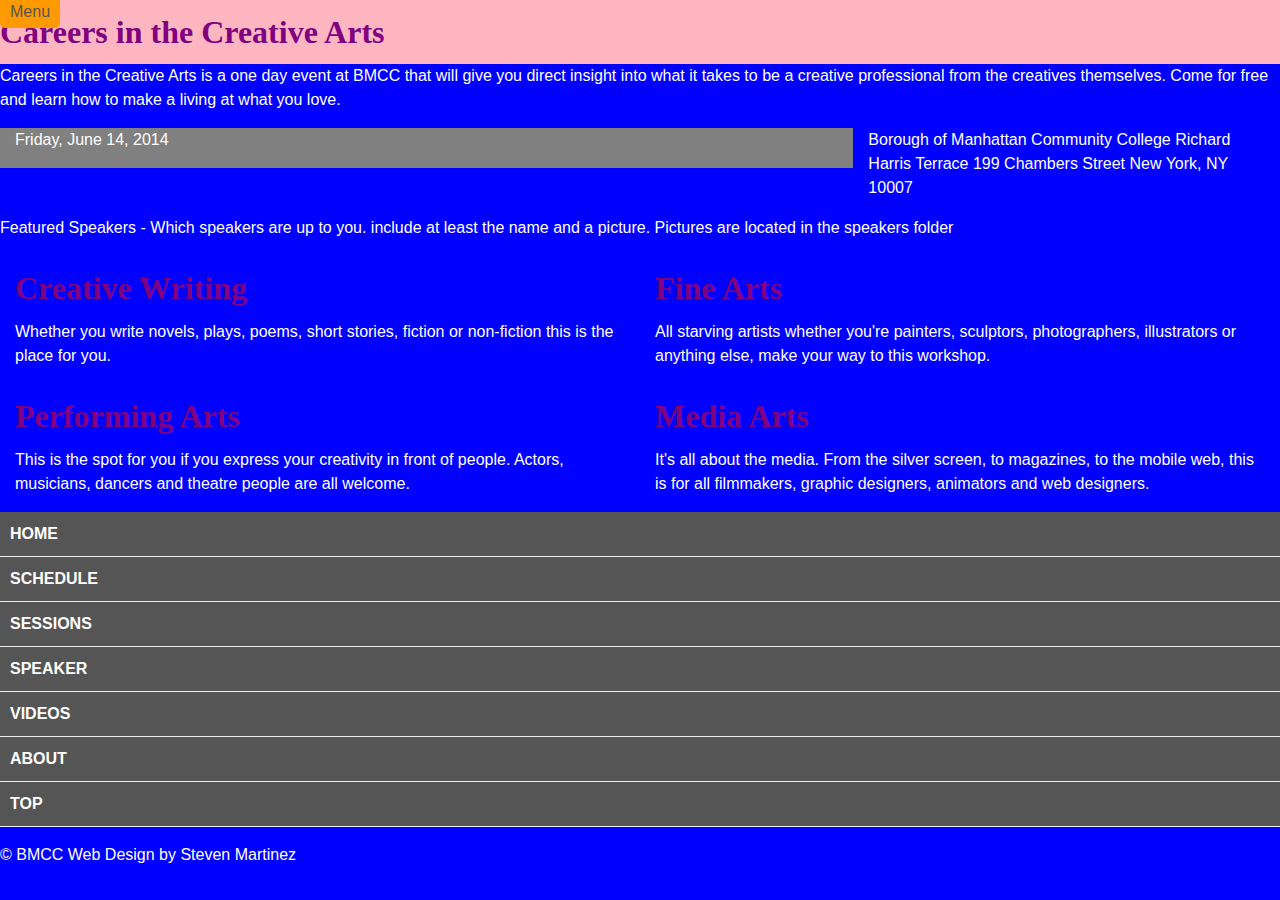
<file: index.html>
<!doctype html>
<html lang="en">
<head>
  <style>
  h1 {color:purple;}
  </style>
<meta charset="utf">
<title>home</title>

<link rel="stylesheet" type="text/css" href="css/style.css">  
</head>
<body id="home">
<a name="top"></a>


<div class="menu">
    <a href="#main_nav">Menu</a>
  </div>
  <div class="banner">
<header>
   <h1>Careers in the Creative Arts</h1> 
</header>
</div

<div class="intro">
<p>Careers in the Creative Arts is a one day event at BMCC that will give you direct insight into what it takes to be a creative professional from the creatives themselves. Come for free and learn how to make a living at what you love.</p>
</div>

<div class="date">
    <p>Friday, June 14, 2014</p>
</div>


<div class="location">
    <p>Borough of Manhattan Community College
Richard Harris Terrace
199 Chambers Street
New York, NY 10007</p>
</div>


<p>Featured Speakers - Which speakers are up to you. include at least the name and a picture. Pictures are located in the speakers folder</p>


<div class="track">
  <h1>Creative Writing </h1>
<p>Whether you write novels, plays, poems, short stories, fiction or non-fiction this is the place for you.</p></div>

<div class="track">
  <h1>Fine Arts</h1>
<p>All starving artists whether you're painters, sculptors, photographers, illustrators or anything else, make your way to this workshop.</p></div>

<div class="track">
  <h1>Performing Arts</h1>
<p>This is the spot for you if you express your creativity in front of people. Actors, musicians, dancers and theatre people are all welcome.</p></div>

<div class="track">
  <h1>Media Arts</h1>
<p>It's all about the media. From the silver screen, to magazines, to the mobile web, this is for all filmmakers, graphic designers, animators and web designers.</p></div>

<a name="main_nav"></a> 
    <nav id="main_nav" >
      <ul>
          <li><a href="index.html">Home</a></li>
          <li><a href="schedule.html">Schedule</a></li>
          <li><a href="sessions.html">sessions</a></li>
          <li><a href="speakers.html">speaker</a></li>
        <li><a href="videos.html">videos</a></li>
          <li><a href="about.html">about</a></li>

          <li><a href="#top" class="top">Top</a></li>
      </ul>
    </nav><!--end main_nav -->    
    
  <p><footer>
      <p>&copy; BMCC Web Design by Steven Martinez</p>
    </footer></p>
</body>
</html>
</file>
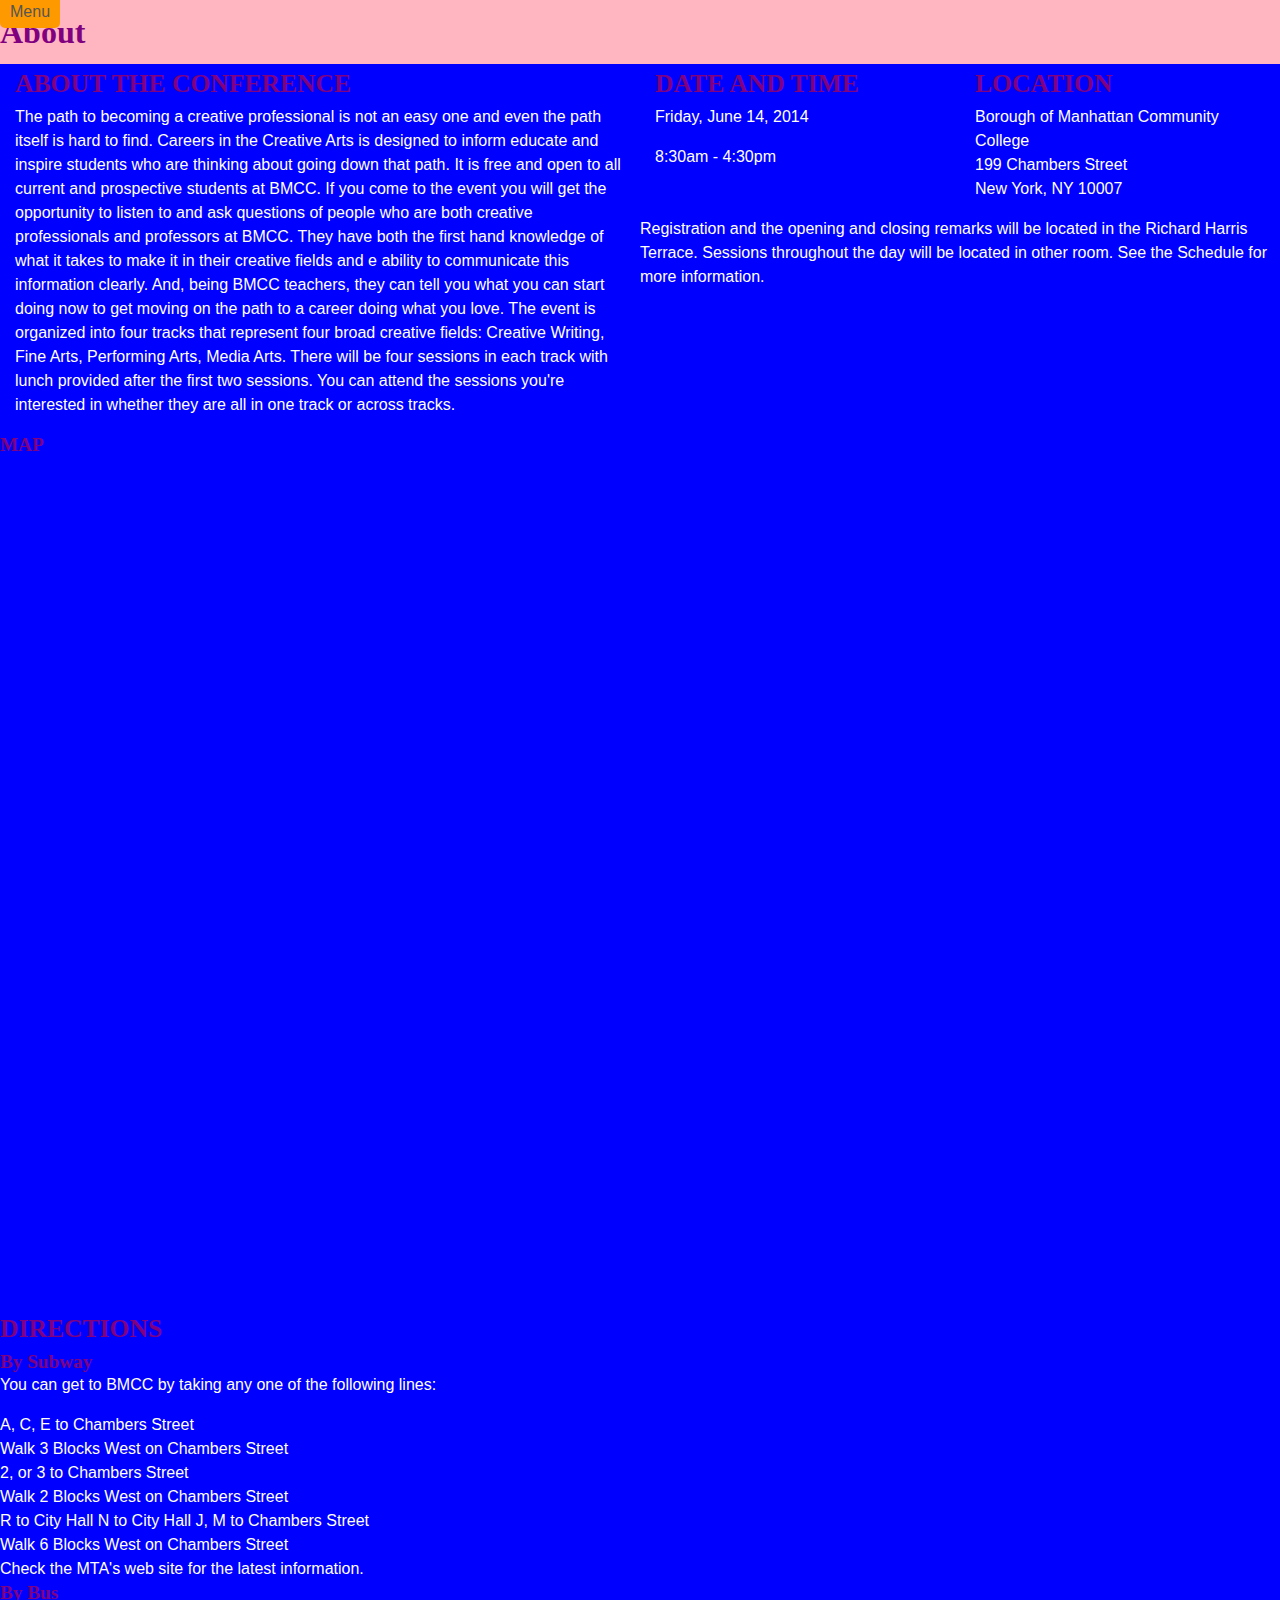
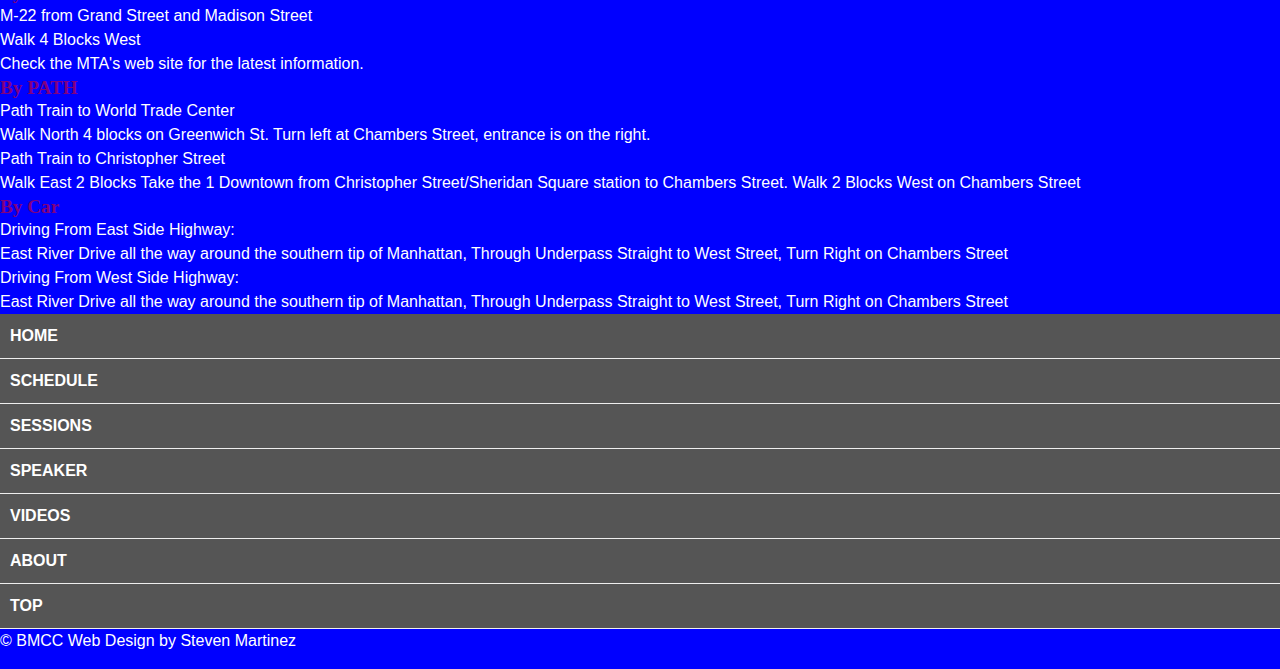
<file: about.html>
<!doctype html>
<html lang="en">
<head>
<style>
  h1,h2,h3,h4 {color:purple;}
  </style>
<title>About page</title>

<link rel="stylesheet" type="text/css" href="css/style.css">                  
</head>

<body id="about">
<div class="menu">
    <a href="#main_nav">Menu</a>
  </div>
 <div class="banner">
<h1>About</h1>
</div>

<section class="about">
<h2>ABOUT THE CONFERENCE</h2>
<p>The path to becoming a creative professional is not an easy one and even the path itself is hard to find. Careers in the Creative Arts is designed to inform educate and inspire students who are thinking about going down that path. It is free and open to all current and prospective students at BMCC.

If you come to the event you will get the opportunity to listen to and ask questions of people who are both creative professionals and professors at BMCC. They have both the first hand knowledge of what it takes to make it in their creative fields and e ability to communicate this information clearly. And, being BMCC teachers, they can tell you what you can start doing now to get moving on the path to a career doing what you love.

The event is organized into four tracks that represent four broad creative fields: Creative Writing, Fine Arts, Performing Arts, Media Arts. There will be four sessions in each track with lunch provided after the first two sessions. You can attend the sessions you're interested in whether they are all in one track or across tracks.</p>

</section>


<!--
.DateAndTime p .date{
}
-->
<section class="DateAndTime">
<h2>DATE AND TIME</h2>
<p class="date">Friday, <span class="month">June 14</span>, 2014</p>
<p class="time">8:30am - 4:30pm</p>

</section>



<section class="location">
  <div class="address">
    <h2>LOCATION </h2>
    <p>
    Borough of Manhattan Community College <br>
    199 Chambers Street <br>
    New York, NY 10007
    </p>
    </div>



  <p>Registration and the opening and closing remarks will be located in the Richard Harris Terrace. Sessions throughout the day will be located in other room. See the Schedule for more information.</p>



<div class="googlemap">

  <h4>MAP</h4>
  
  <div class="mapWrapper">
          <iframe width="600" height="400" frameborder="0" scrolling="no" marginheight="0" marginwidth="0" src="https://maps.google.com/maps?f=q&amp;source=s_q&amp;hl=en&amp;geocode=&amp;q=199+Chambers+Street,+New+York,+NY&amp;aq=0&amp;oq=199+Chambers&amp;sll=40.697488,-73.979681&amp;sspn=0.750684,1.187897&amp;ie=UTF8&amp;hq=&amp;hnear=199+Chambers+St,+New+York,+10007&amp;t=m&amp;z=14&amp;ll=40.717367,-74.012178&amp;output=embed">
          </iframe>
          <br /><small><a href="https://maps.google.com/maps?f=q&amp;source=embed&amp;hl=en&amp;geocode=&amp;q=199+Chambers+Street,+New+York,+NY&amp;aq=0&amp;oq=199+Chambers&amp;sll=40.697488,-73.979681&amp;sspn=0.750684,1.187897&amp;ie=UTF8&amp;hq=&amp;hnear=199+Chambers+St,+New+York,+10007&amp;t=m&amp;z=14&amp;ll=40.717367,-74.012178" style="color:#0000FF;text-align:left">View Larger Map</a></small>
      </div>

</div>

</section>





<section class="directions">
<h2>DIRECTIONS</h2>


<!--
.directions-block{
width:25%;
}

#subway{
background-color:red;
}

.subway{
background-color:blue;
}



-->

<div class="subway directions-block">
<h4>By Subway </h4>
<p>You can get to BMCC by taking any one of the following lines:</p>

<dl>
<dt>A, C, E to Chambers Street
<dd>Walk 3 Blocks West on Chambers Street</dd></dt>

<dt>2, or 3 to Chambers Street
<dd>Walk 2 Blocks West on Chambers Street</dd></dt>

<dt>R to City Hall
N to City Hall
J, M to Chambers Street
<dd>Walk 6 Blocks West on Chambers Street</dd></dt>

<div class="moreInfo">Check the MTA's web site for the latest information.</div>

</dl>
</div>


<div class="bus directions-block">
<h4>By Bus</h4>
<dl><dt>M-22 from Grand Street and Madison Street </dt>
<dd>Walk 4 Blocks West</dd>

<div class="moreInfo">Check the MTA's web site for the latest information.</div>

</dl>
</div>


<div class="path directions-block">
<h4>By PATH</h4>
<dl><dt>Path Train to World Trade Center</dt>
<dd>Walk North 4 blocks on Greenwich St.
Turn left at Chambers Street, entrance is on the right.</dd>

<dt>Path Train to Christopher Street</dt>
<dd>Walk East 2 Blocks
Take the 1 Downtown from Christopher Street/Sheridan Square station to Chambers Street.
Walk 2 Blocks West on Chambers Street</dd>
</dl>

</div>


<div class="car directions-block">
<h4>By Car</h4>


<dl><dt>Driving From East Side Highway:</dt>
<dd>East River Drive all the way around the southern tip of Manhattan,
Through Underpass Straight to West Street,
Turn Right on Chambers Street</dd>

<dt>Driving From West Side Highway:</dt>
<dd>East River Drive all the way around the southern tip of Manhattan,
Through Underpass Straight to West Street,
Turn Right on Chambers Street</dd>
</dl>
</div>

</section>
<a name="main_nav"></a> 
    <nav id="main_nav" >
      <ul>
          <li><a href="index.html">Home</a></li>
          <li><a href="schedule.html">Schedule</a></li>
          <li><a href="sessions.html">sessions</a></li>
          <li><a href="speakers.html">speaker</a></li>
        <li><a href="videos.html">videos</a></li>
          <li><a href="about.html">about</a></li>

          <li><a href="#top" class="top">Top</a></li>
      </ul>
    </nav><!--end main_nav -->    
    
  <footer>
    <p>&copy; BMCC Web Design by Steven Martinez</p>
  </footer>


</body>
</html>
</file>
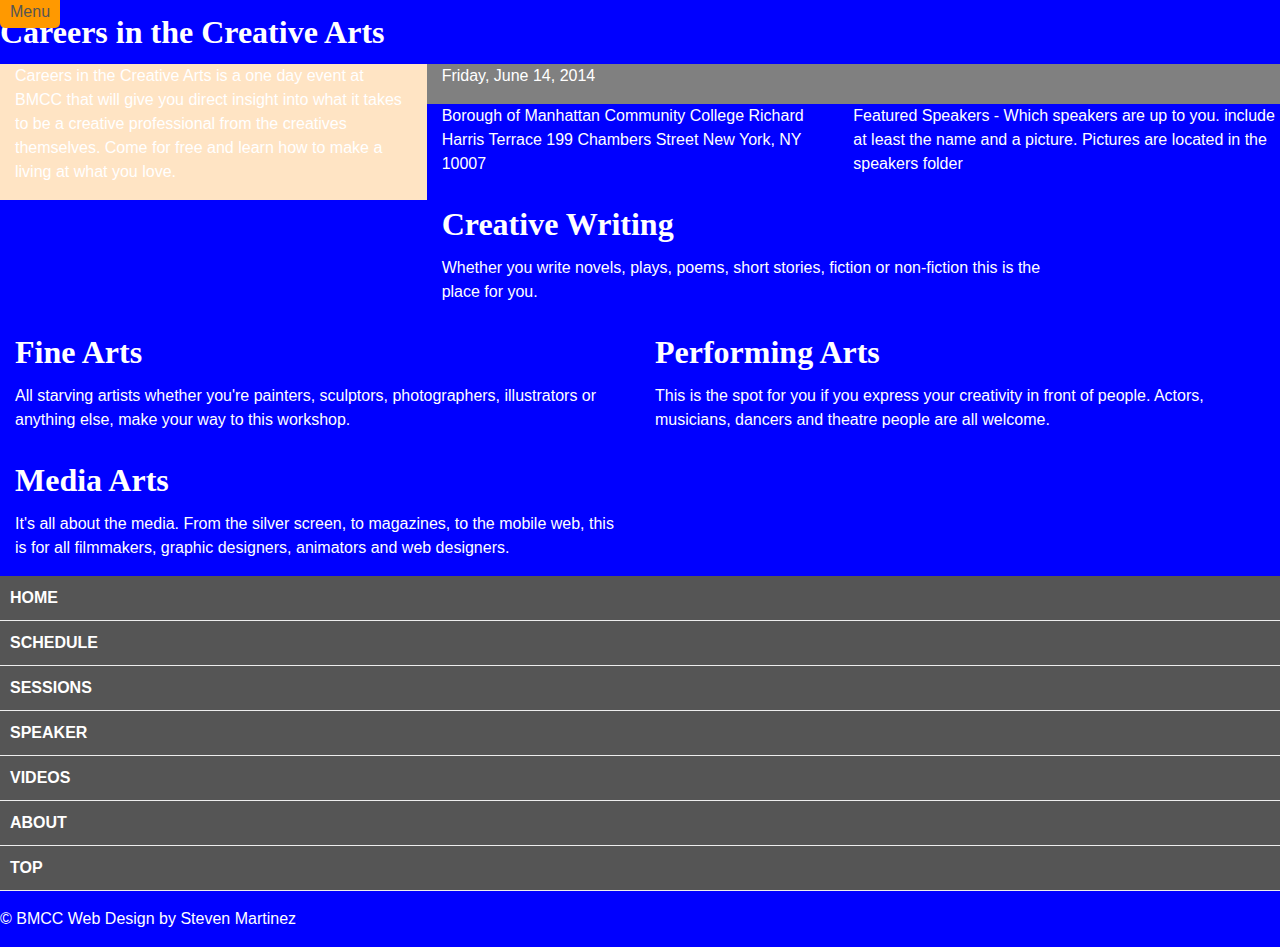
<file: home.html>
<Doctype! html>
<html lang="en">
<head>
<meta charset="utf">
<title>home</title>

<link rel="stylesheet" type="text/css" href="css/style.css">  
</head>
<body id="home">
<a name="top"></a>


<div class="menu">
    <a href="#main_nav">Menu</a>
  </div>
<header>
   <h1>Careers in the Creative Arts</h1> 
</header>

<div class="intro">
<p>Careers in the Creative Arts is a one day event at BMCC that will give you direct insight into what it takes to be a creative professional from the creatives themselves. Come for free and learn how to make a living at what you love.</p>
</div>

<div class="date">
    <p>Friday, June 14, 2014</p>
</div>


<div class="location">
    <p>Borough of Manhattan Community College
Richard Harris Terrace
199 Chambers Street
New York, NY 10007</p>
</div>


<p>Featured Speakers - Which speakers are up to you. include at least the name and a picture. Pictures are located in the speakers folder</p>


<div class="track">
  <h1>Creative Writing </h1>
<p>Whether you write novels, plays, poems, short stories, fiction or non-fiction this is the place for you.</p></div>

<div class="track">
  <h1>Fine Arts</h1>
<p>All starving artists whether you're painters, sculptors, photographers, illustrators or anything else, make your way to this workshop.</p></div>

<div class="track">
  <h1>Performing Arts</h1>
<p>This is the spot for you if you express your creativity in front of people. Actors, musicians, dancers and theatre people are all welcome.</p></div>

<div class="track">
  <h1>Media Arts</h1>
<p>It's all about the media. From the silver screen, to magazines, to the mobile web, this is for all filmmakers, graphic designers, animators and web designers.</p></div>

<a name="main_nav"></a> 
    <nav id="main_nav" >
      <ul>
          <li><a href="home.html">Home</a></li>
          <li><a href="schedule.html">Schedule</a></li>
          <li><a href="sessions.html">sessions</a></li>
          <li><a href="speakers.html">speaker</a></li>
        <li><a href="videos.html">videos</a></li>
          <li><a href="about.html">about</a></li>

          <li><a href="#top" class="top">Top</a></li>
      </ul>
    </nav><!--end main_nav -->    
    
  <p><footer>
      <p>&copy; BMCC Web Design by Steven Martinez</p>
    </footer></p>
</body>
</html>
</file>
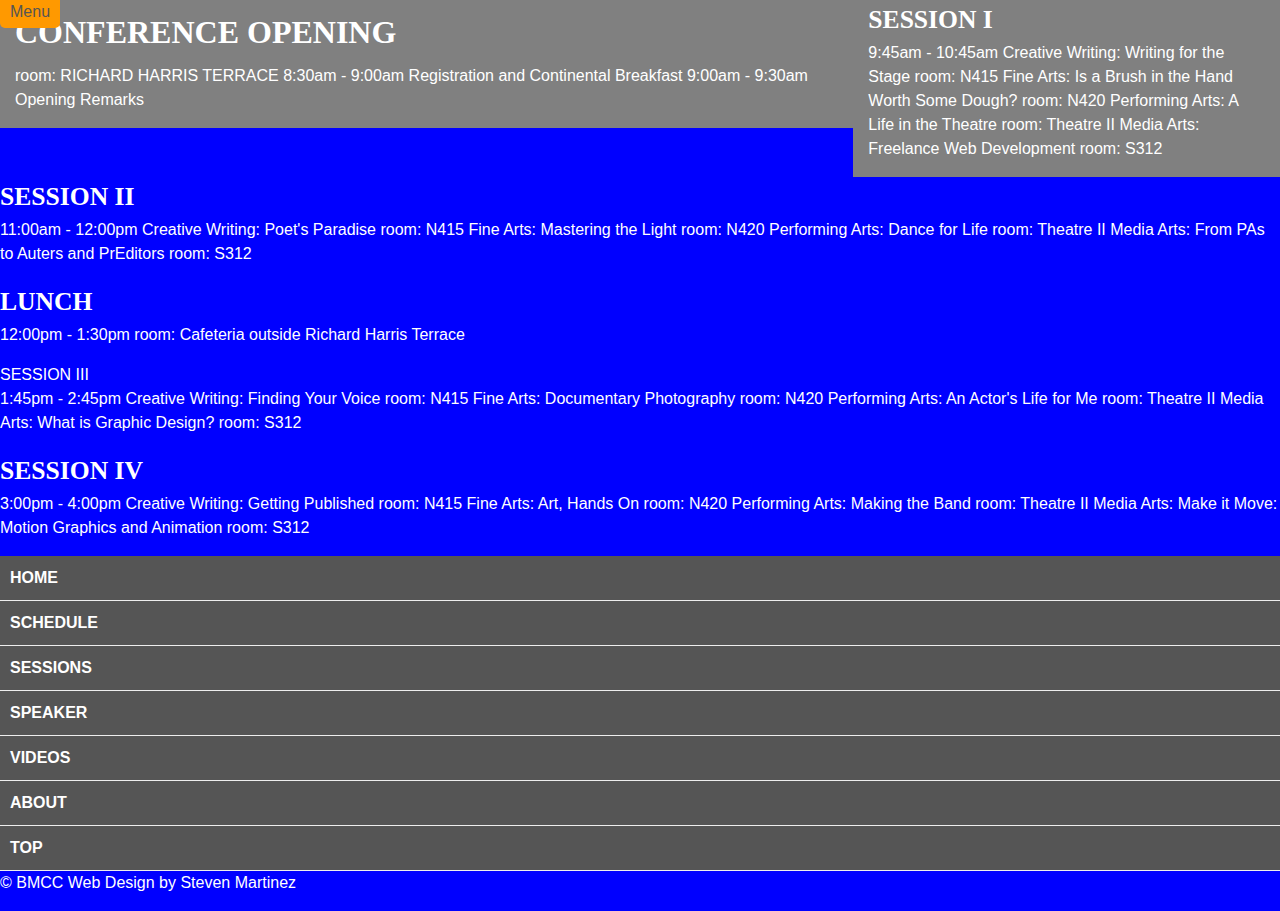
<file: schedule.html>
<!doctype html>
<html lang="en">
<head>
<meta charset="utf">
<title>home</title>

<link rel="stylesheet" type="text/css" href="css/style.css">  
</head>
<body  id="schedule">
<div class="menu">
    <a href="#main_nav">Menu</a>
  </div>
  <div class="CF">
<h1>CONFERENCE OPENING</h1>
    <p> room: RICHARD HARRIS TERRACE
     8:30am - 9:00am Registration and Continental Breakfast
     9:00am - 9:30am Opening Remarks</p></div>
<div class="sessionsI">
<section class="session I">
<h2>SESSION I</h2>
<p>9:45am - 10:45am
          Creative Writing: Writing for the Stage
          room: N415

          Fine Arts: Is a Brush in the Hand Worth Some Dough?
          room: N420

          Performing Arts: A Life in the Theatre
          room: Theatre II

          Media Arts: Freelance Web Development
          room: S312</p></section>
          </div>
<div class="sessionsII">
<section class="session II">
<h2>SESSION II</h2>
<p>11:00am - 12:00pm
                    
          Creative Writing: Poet's Paradise
          room: N415

          Fine Arts: Mastering the Light
          room: N420

          Performing Arts: Dance for Life
          room: Theatre II

          Media Arts: From PAs to Auters and PrEditors
          room: S312</p></section>
          </div>
<div class="lunch">
<section class="lunch">
<h2>LUNCH</h2>
<p>12:00pm - 1:30pm
     room: Cafeteria outside Richard Harris Terrace</section></p></div>
<section class="session III"
<h2>SESSION III</h2>
<p>1:45pm - 2:45pm
                    
          Creative Writing: Finding Your Voice
          room: N415

          Fine Arts: Documentary Photography
          room: N420

          Performing Arts: An Actor's Life for Me
          room: Theatre II

          Media Arts: What is Graphic Design?
          room: S312</p></section>

<section class="session IV">
<h2>SESSION IV</h2>
<p>3:00pm - 4:00pm
                    
          Creative Writing: Getting Published
          room: N415

          Fine Arts: Art, Hands On
          room: N420

          Performing Arts: Making the Band
          room: Theatre II

          Media Arts: Make it Move: Motion Graphics and Animation
          room: S312</p></section>
          <a name="main_nav"></a> 
    <nav id="main_nav" >
      <ul>
          <li><a href="home.html">Home</a></li>
          <li><a href="schedule.html">Schedule</a></li>
          <li><a href="sessions.html">sessions</a></li>
          <li><a href="speakers.html">speaker</a></li>
        <li><a href="videos.html">videos</a></li>
          <li><a href="about.html">about</a></li>

          <li><a href="#top" class="top">Top</a></li>
      </ul>
    </nav><!--end main_nav -->    
    
  <footer>
    <p>&copy; BMCC Web Design by Steven Martinez</p>
  </footer>
          </body>
          </html>
</file>
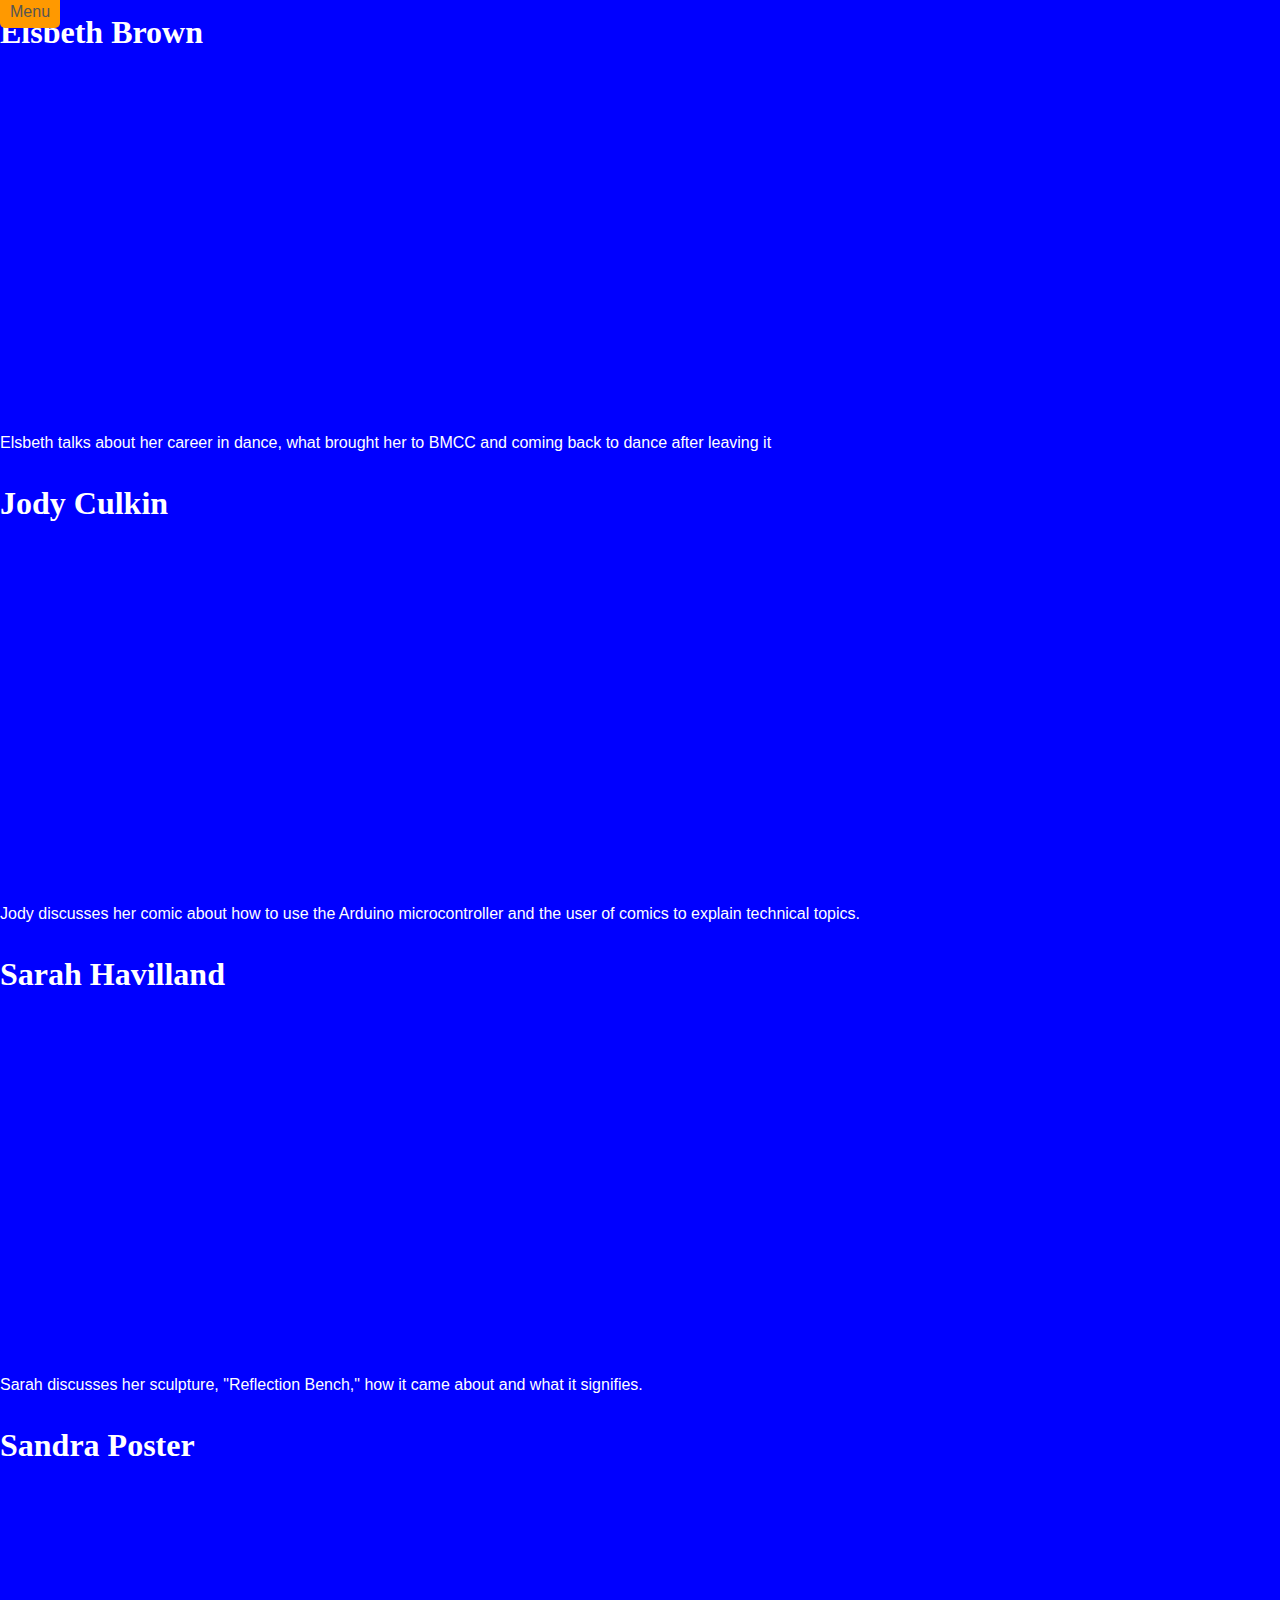
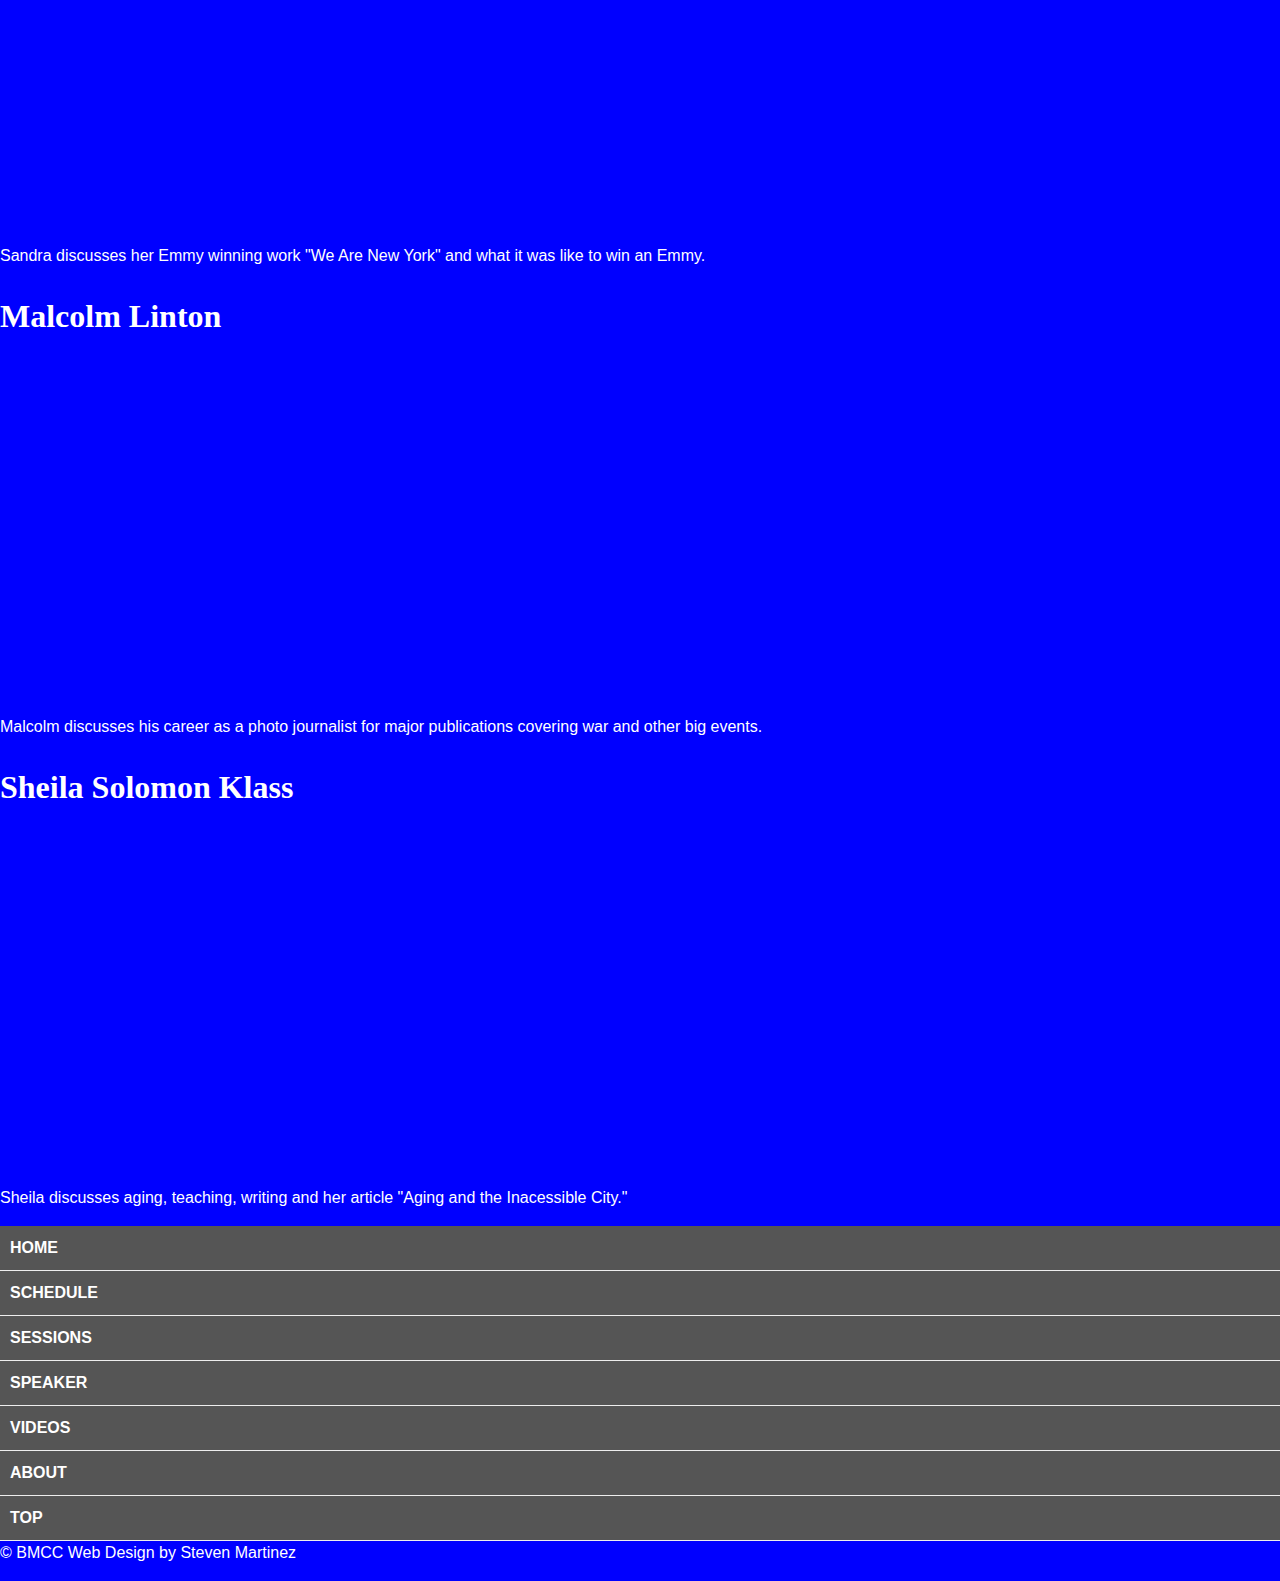
<file: videos.html>
<!doctype html>
<html lang="en">
<head>
<meta charset="utf">
<title>Videos</title>

<link rel="stylesheet" type="text/css" href="css/style.css">  
</head>
<body id="videos">
<div class="menu">
    <a href="#main_nav">Menu</a>
  </div>
<h1>Elsbeth Brown</h1>
<iframe width="640" height="360" src="http://www.youtube.com/embed/0yZJwjibLk4" frameborder="0" allowfullscreen></iframe>
<p>Elsbeth talks about her career in dance, what brought her to BMCC and coming back to dance after leaving it</p>

<h1>Jody Culkin</h1>
<iframe width="640" height="360" src="http://www.youtube.com/embed/KqzO_1k44DU" frameborder="0" allowfullscreen></iframe>
<p>Jody discusses her comic about how to use the Arduino microcontroller and the user of comics to explain technical topics.</p>


<h1>Sarah Havilland</h1>
<iframe width="640" height="360" src="http://www.youtube.com/embed/vWdO7uUXvTI" frameborder="0" allowfullscreen></iframe>
<p>Sarah discusses her sculpture, "Reflection Bench," how it came about and what it signifies.</p>

<h1>Sandra Poster</h1>
<iframe width="640" height="360" src="http://www.youtube.com/embed/XCHQZXKLASA" frameborder="0" allowfullscreen></iframe>
<p>Sandra discusses her Emmy winning work "We Are New York" and what it was like to win an Emmy.</p>

<h1>Malcolm Linton</h1>
<iframe width="640" height="360" src="http://www.youtube.com/embed/mEH70FEfisA" frameborder="0" allowfullscreen></iframe>
<p>Malcolm discusses his career as a photo journalist for major publications covering war and other big events.</p>

<h1>Sheila Solomon Klass</h1>
<iframe width="640" height="360" src="http://www.youtube.com/embed/qBVQkzXpLvc" frameborder="0" allowfullscreen></iframe>
<p>Sheila discusses aging, teaching, writing and her article "Aging and the Inacessible City."</p>
<a name="main_nav"></a> 
    <nav id="main_nav" >
      <ul>
          <li><a href="home.html">Home</a></li>
          <li><a href="schedule.html">Schedule</a></li>
          <li><a href="sessions.html">sessions</a></li>
          <li><a href="speakers.html">speaker</a></li>
        <li><a href="videos.html">videos</a></li>
          <li><a href="about.html">about</a></li>

          <li><a href="#top" class="top">Top</a></li>
      </ul>
    </nav><!--end main_nav -->    
    
  <footer>
    <p>&copy; BMCC Web Design by Steven Martinez</p>
  </footer>
</body>
</html>
</file>
<file: css/style.css>
/* 
This is the main stylesheet file. To keep things easier to read we don't actually write any css here. Instead we import a bunch of other partial files.
In Sass a partial has the following properties:

- it starts with an underscore _
- it is not automatically processed, you have to @import it
- if it ends with .scss then you can write normal css or write sass or a combination

Also, FYI, this is an example of a comment that won't get erased or compressed when Sass creates the CSS file. Putting the ! after the opening /* tells Sass not to touch it.
*/
/* http://meyerweb.com/eric/tools/css/reset/ 
   v2.0 | 20110126
   License: none (public domain)
*/
/* line 18, ../scss/_reset.scss */
html, body, div, span, applet, object, iframe,
h1, h2, h3, h4, h5, h6, p, blockquote, pre,
a, abbr, acronym, address, big, cite, code,
del, dfn, em, img, ins, kbd, q, s, samp,
small, strike, strong, sub, sup, tt, var,
b, u, i, center,
dl, dt, dd, ol, ul, li,
fieldset, form, label, legend,
table, caption, tbody, tfoot, thead, tr, th, td,
article, aside, canvas, details, embed,
figure, figcaption, footer, header, hgroup,
menu, nav, output, ruby, section, summary,
time, mark, audio, video {
  margin: 0;
  padding: 0;
  border: 0;
  font-size: 100%;
  font: inherit;
  vertical-align: baseline;
}

/* HTML5 display-role reset for older browsers */
/* line 28, ../scss/_reset.scss */
article, aside, details, figcaption, figure,
footer, header, hgroup, menu, nav, section {
  display: block;
}

/* line 31, ../scss/_reset.scss */
body {
  line-height: 1;
}

/* line 34, ../scss/_reset.scss */
ol, ul {
  list-style: none;
}

/* line 37, ../scss/_reset.scss */
blockquote, q {
  quotes: none;
}

/* line 41, ../scss/_reset.scss */
blockquote:before, blockquote:after,
q:before, q:after {
  content: '';
  content: none;
}

/* line 45, ../scss/_reset.scss */
table {
  border-collapse: collapse;
  border-spacing: 0;
}

/* 
==========================
Mixins
This is not CSS. Mixins work more like functions and help you to write CSS faster. 
========================== 
*/
/* 
==========================
Global Styles
These are styles that apply to every page on the site. For example:
---------------
Basic Element styling: body,h1,h2,h3,h4,h5,h6,p, a, a:link, a:hover, a:visited, ul, ul
Repeated sections: header, footer

I separated Navigation because it is complex and It's more likely that you will reuse it or modify code from someone else. 
Separating it allows you to more easily change and reuse navigation code.
========================== 
*/
/* apply a natural box layout model to all elements */
/* line 18, ../scss/_global.scss */
*, *:before, *:after {
  -webkit-box-sizing: border-box;
  -moz-box-sizing: border-box;
  box-sizing: border-box;
}

/* 
This is not the only thing you should do for responsive images, but it is a start. Remember that this style will not make your image or video grow any bigger than the original so you have to put in the largest version you will need.
That can be a performance issue since small screens will download the same image as large ones.
This article by Luke Wroblewski goes into more detail about that: http://www.lukew.com/ff/entry.asp?1851
*/
/* line 27, ../scss/_global.scss */
img, video {
  width: auto;
  max-width: 100%;
  height: auto;
}

/* line 40, ../scss/_global.scss */
body {
  font-family: sans-serif;
  font-size: 100%;
  line-height: 1.5;
  color: #333;
  background-color: #fff;
}

/* line 49, ../scss/_global.scss */
p {
  margin-bottom: 1em;
}

/* line 53, ../scss/_global.scss */
h1, h2, h3, h4, h5, h6 {
  font-family: Georgia,'Times New Roman', Times ,serif;
  font-weight: 900;
}

/* line 58, ../scss/_global.scss */
h1 {
  font-size: 2em;
  line-height: 1.1;
}

/* line 59, ../scss/_global.scss */
h2 {
  font-size: 1.6em;
  line-height: 1.1;
}

/* line 60, ../scss/_global.scss */
h3 {
  font-size: 1.4em;
  line-height: 1.1;
}

/* line 61, ../scss/_global.scss */
h4 {
  font-size: 1.2em;
  line-height: 1.1;
}

/* line 62, ../scss/_global.scss */
h5 {
  font-size: 1.1em;
  line-height: 1.1;
}

/* line 63, ../scss/_global.scss */
h6 {
  font-size: 1em;
  line-height: 1.1;
}

@media only screen and (min-width: 40em) {
  /* line 67, ../scss/_global.scss */
  body {
    font-size: 100%;
    line-height: 1.5;
  }

  /* line 68, ../scss/_global.scss */
  h1 {
    font-size: 2em;
    line-height: 1.1;
  }

  /* line 69, ../scss/_global.scss */
  h2 {
    font-size: 1.8em;
    line-height: 1.1;
  }

  /* line 70, ../scss/_global.scss */
  h3 {
    font-size: 1.6em;
    line-height: 1.1;
  }

  /* line 71, ../scss/_global.scss */
  h4 {
    font-size: 1.4em;
    line-height: 1.1;
  }

  /* line 72, ../scss/_global.scss */
  h5 {
    font-size: 1.2em;
    line-height: 1.1;
  }

  /* line 73, ../scss/_global.scss */
  h6 {
    font-size: 1.1em;
    line-height: 1.1;
  }
}
@media only screen and (min-width: 50em) {
  /* line 77, ../scss/_global.scss */
  body {
    font-size: 100%;
    line-height: 1.5;
  }

  /* line 78, ../scss/_global.scss */
  h1 {
    font-size: 3em;
    line-height: 1.1;
  }

  /* line 79, ../scss/_global.scss */
  h2 {
    font-size: 2.5em;
    line-height: 1.1;
  }

  /* line 80, ../scss/_global.scss */
  h3 {
    font-size: 2em;
    line-height: 1.1;
  }

  /* line 81, ../scss/_global.scss */
  h4 {
    font-size: 1.8em;
    line-height: 1.1;
  }

  /* line 82, ../scss/_global.scss */
  h5 {
    font-size: 1.4em;
    line-height: 1.1;
  }

  /* line 83, ../scss/_global.scss */
  h6 {
    font-size: 1.1em;
    line-height: 1.1;
  }
}
@media only screen and (min-width: 67.5em) {
  /* line 88, ../scss/_global.scss */
  h1 {
    font-size: 4.5em;
    line-height: 1.1;
  }
}
@media only screen and (min-width: 80em) {
  /* line 97, ../scss/_global.scss */
  h1 {
    font-size: 5em;
    line-height: 1.1;
  }

  /* line 98, ../scss/_global.scss */
  h2 {
    font-size: 3em;
    line-height: 1.1;
  }
}
@media only screen and (min-width: 90em) {
  /* line 102, ../scss/_global.scss */
  h1 {
    font-size: 6em;
    line-height: 1;
  }
}
/* line 109, ../scss/_global.scss */
.header {
  clear: both;
  margin: 0 0;
  overflow: hidden;
  margin-bottom: 30px;
}
/* line 114, ../scss/_global.scss */
.header .navigation nav {
  width: 100%;
}
/* line 119, ../scss/_global.scss */
.header header {
  width: 75%;
  padding: 0 15px;
  float: left;
}
@media only screen and (min-width: 67.5em) {
  /* line 125, ../scss/_global.scss */
  .header header {
    width: 100%;
    padding: 0 15px;
    float: left;
  }
}

/* line 137, ../scss/_global.scss */
.footer {
  clear: both;
}
/* line 140, ../scss/_global.scss */
.footer .copyright {
  width: 50%;
  padding: 0 15px;
  float: left;
}
/* line 144, ../scss/_global.scss */
.footer .designedBy {
  width: 50%;
  padding: 0 15px;
  float: left;
  text-align: right;
}

/* copied without chaning CSS to be Sassified */
/* responsive-nav.js 1.0.32 by @viljamis */
/* line 5, ../scss/_responsive-nav.scss */
.nav-collapse ul {
  margin: 0;
  padding: 0;
  width: 100%;
  display: block;
  list-style: none;
}

/* line 13, ../scss/_responsive-nav.scss */
.nav-collapse li {
  width: 100%;
  display: block;
}

/* line 18, ../scss/_responsive-nav.scss */
.js .nav-collapse {
  clip: rect(0 0 0 0);
  max-height: 0;
  position: absolute;
  display: block;
  overflow: hidden;
  zoom: 1;
}

/* line 27, ../scss/_responsive-nav.scss */
.nav-collapse.opened {
  max-height: 9999px;
}

/* line 31, ../scss/_responsive-nav.scss */
.disable-pointer-events {
  pointer-events: none !important;
}

/* line 35, ../scss/_responsive-nav.scss */
.nav-toggle {
  -webkit-tap-highlight-color: rgba(0, 0, 0, 0);
  -webkit-touch-callout: none;
  -webkit-user-select: none;
  -moz-user-select: none;
  -ms-user-select: none;
  -o-user-select: none;
  user-select: none;
}

@media screen and (min-width: 40em) {
  /* line 46, ../scss/_responsive-nav.scss */
  .js .nav-collapse {
    position: relative;
  }

  /* line 49, ../scss/_responsive-nav.scss */
  .js .nav-collapse.closed {
    max-height: none;
  }

  /* line 52, ../scss/_responsive-nav.scss */
  .nav-toggle {
    display: none;
  }
}
/* =======================================
    Custom Styling for Nav. You can use this, modify it or delete it.
    This is just styling and not required for the nav to work.

    The CSS above IS required and you should not delete that

*/
/*Here is default*/
/* ------------------------------------------
  NAVIGATION STYLES
  (+ responsive-nav.css file is loaded in the <head>)
--------------------------------------------- */
/* line 75, ../scss/_responsive-nav.scss */
.fixed {
  position: fixed;
  width: 100%;
  top: 0;
  left: 0;
}

/* line 83, ../scss/_responsive-nav.scss */
.nav-collapse,
.nav-collapse * {
  -moz-box-sizing: border-box;
  -webkit-box-sizing: border-box;
  box-sizing: border-box;
}

/* line 90, ../scss/_responsive-nav.scss */
.nav-collapse,
.nav-collapse ul {
  list-style: none;
  width: 100%;
  float: left;
}

/* line 96, ../scss/_responsive-nav.scss */
.nav-collapse li {
  float: left;
  width: 100%;
}

@media screen and (min-width: 40em) {
  /* line 102, ../scss/_responsive-nav.scss */
  .nav-collapse li {
    width: 25%;
    *width: 24.9%;
    /* IE7 Hack */
    _width: 19%;
    /* IE6 Hack */
    width: 15%;
  }
}
/* line 112, ../scss/_responsive-nav.scss */
.nav-collapse a {
  color: #fff;
  text-decoration: none;
  width: 100%;
  background: #f4421a;
  border-bottom: 1px solid white;
  padding: 0.7em 1em;
  float: left;
}

@media screen and (min-width: 40em) {
  /* line 123, ../scss/_responsive-nav.scss */
  .nav-collapse a {
    margin: 0;
    padding: 1em;
    float: left;
    text-align: center;
    border-bottom: 0;
    border-right: 1px solid white;
  }
}
/* line 133, ../scss/_responsive-nav.scss */
.nav-collapse ul ul a {
  background: #ca3716;
  padding-left: 2em;
}

@media screen and (min-width: 40em) {
  /* line 139, ../scss/_responsive-nav.scss */
  .nav-collapse ul ul a {
    display: none;
  }
}
/* ------------------------------------------
  NAV TOGGLE STYLES
--------------------------------------------- */
@font-face {
  font-family: "responsivenav";
  src: url("../icons/responsivenav.eot");
  src: url("../icons/responsivenav.eot?#iefix") format("embedded-opentype"), url("../icons/responsivenav.ttf") format("truetype"), url("../icons/responsivenav.woff") format("woff"), url("../icons/responsivenav.svg#responsivenav") format("svg");
  font-weight: normal;
  font-style: normal;
}

/* line 160, ../scss/_responsive-nav.scss */
.nav-toggle {
  position: fixed;
  -webkit-font-smoothing: antialiased;
  -moz-osx-font-smoothing: grayscale;
  -webkit-touch-callout: none;
  -webkit-user-select: none;
  -moz-user-select: none;
  -ms-user-select: none;
  user-select: none;
  text-decoration: none;
  text-indent: -999px;
  position: relative;
  overflow: hidden;
  width: 70px;
  height: 55px;
  float: right;
}

/* line 178, ../scss/_responsive-nav.scss */
.nav-toggle:before {
  color: #f4421a;
  /* Edit this to change the icon color */
  font-family: "responsivenav", sans-serif;
  font-style: normal;
  font-weight: normal;
  font-variant: normal;
  font-size: 28px;
  text-transform: none;
  position: absolute;
  content: "≡";
  text-indent: 0;
  text-align: center;
  line-height: 55px;
  speak: none;
  width: 100%;
  top: 0;
  left: 0;
}

/* line 197, ../scss/_responsive-nav.scss */
.nav-toggle.active::before {
  font-size: 24px;
  content: "x";
}

/*
  =============================================


And here are some customizations I made

This stuff needs to be cleaned up and commented to explain

*/
/* line 223, ../scss/_responsive-nav.scss */
.nav-toggle.active:before {
  font-size: 24px;
  content: "x";
}

/* line 228, ../scss/_responsive-nav.scss */
.nav-toggle:before {
  color: #F4421A;
  font-family: "responsivenav",sans-serif;
  font-style: normal;
  font-weight: normal;
  font-variant: normal;
  font-size: 28px;
  text-transform: none;
  position: absolute;
  content: "≡";
  text-indent: 0px;
  line-height: 55px;
  width: 100%;
  top: 0px;
  left: 0px;
  text-align: left;
}

/* line 246, ../scss/_responsive-nav.scss */
a:active, a:hover {
  outline: 0px none;
}

/* line 250, ../scss/_responsive-nav.scss */
.nav-toggle {
  -moz-osx-font-smoothing: grayscale;
  -moz-user-select: none;
  text-decoration: none;
  position: relative;
  overflow: hidden;
  height: 55px;
  line-height: 55px;
  float: right;
  text-indent: 25px;
  width: 75px;
  color: #f4421A;
}

/* 
==========================
Index Page (homepage)
========================== 
*/
@media only screen and (min-width: 30em) {
  /* line 9, ../scss/pages/_index.scss */
  #home {
    background-color: violet;
  }
}
/* line 18, ../scss/pages/_index.scss */
#home .banner {
  background-color: #FFB6C1;
}
@media only screen and (min-width: 40em) {
  /* line 9, ../scss/pages/_index.scss */
  #home {
    background-color: red;
  }
  /* line 29, ../scss/pages/_index.scss */
  #home .date {
    width: 66.66667%;
    padding: 0 15px;
    float: left;
    background-color: #808080;
  }
  /* line 33, ../scss/pages/_index.scss */
  #home .location {
    width: 33.33333%;
    padding: 0 15px;
    float: left;
  }
  /* line 37, ../scss/pages/_index.scss */
  #home .intro {
    width: 33.33333%;
    padding: 0 15px;
    float: left;
    background-color: #FFE4C4;
  }
  /* line 42, ../scss/pages/_index.scss */
  #home .banner {
    background-color: #FFB6C1;
  }
}
@media only screen and (min-width: 50em) {
  /* line 9, ../scss/pages/_index.scss */
  #home {
    background-color: green;
  }
  /* line 55, ../scss/pages/_index.scss */
  #home .track {
    width: 50%;
    padding: 0 15px;
    float: left;
  }
}
@media only screen and (min-width: 67.5em) {
  /* line 9, ../scss/pages/_index.scss */
  #home {
    background-color: yellow;
  }
}
@media only screen and (min-width: 80em) {
  /* line 9, ../scss/pages/_index.scss */
  #home {
    background-color: blue;
    color: white;
  }
}
@media only screen and (min-width: 90em) {
  /* line 9, ../scss/pages/_index.scss */
  #home {
    background-color: orange;
  }
}

/* 
==========================
Schedule Page 
========================== 
*/
@media only screen and (min-width: 30em) {
  /* line 9, ../scss/pages/_schedule.scss */
  #schedule {
    background-color: violet;
  }
}
@media only screen and (min-width: 40em) {
  /* line 9, ../scss/pages/_schedule.scss */
  #schedule {
    background-color: red;
  }
  /* line 27, ../scss/pages/_schedule.scss */
  #schedule .CF {
    width: 66.66667%;
    padding: 0 15px;
    float: left;
    background-color: #808080;
  }
  /* line 31, ../scss/pages/_schedule.scss */
  #schedule .sessionsI {
    width: 33.33333%;
    padding: 0 15px;
    float: left;
    background-color: #808080;
  }
}
@media only screen and (min-width: 50em) {
  /* line 9, ../scss/pages/_schedule.scss */
  #schedule {
    background-color: green;
  }
}
@media only screen and (min-width: 67.5em) {
  /* line 9, ../scss/pages/_schedule.scss */
  #schedule {
    background-color: yellow;
  }
}
@media only screen and (min-width: 80em) {
  /* line 9, ../scss/pages/_schedule.scss */
  #schedule {
    background-color: blue;
    color: white;
  }
}
@media only screen and (min-width: 90em) {
  /* line 9, ../scss/pages/_schedule.scss */
  #schedule {
    background-color: orange;
  }
}

/* 
==========================
Speakers Page 
========================== 
*/
@media only screen and (min-width: 30em) {
  /* line 7, ../scss/pages/_speakers.scss */
  #speakers {
    background-color: violet;
  }
}
@media only screen and (min-width: 40em) {
  /* line 7, ../scss/pages/_speakers.scss */
  #speakers {
    background-color: red;
  }
  /* line 25, ../scss/pages/_speakers.scss */
  #speakers .date {
    width: 50%;
    padding: 0 15px;
    float: left;
  }
  /* line 28, ../scss/pages/_speakers.scss */
  #speakers .location {
    width: 50%;
    padding: 0 15px;
    float: left;
  }
}
@media only screen and (min-width: 50em) {
  /* line 7, ../scss/pages/_speakers.scss */
  #speakers {
    background-color: green;
  }
  /* line 38, ../scss/pages/_speakers.scss */
  #speakers .track.BW {
    width: 50%;
    padding: 0 15px;
    float: left;
  }
}
@media only screen and (min-width: 67.5em) {
  /* line 7, ../scss/pages/_speakers.scss */
  #speakers {
    background-color: yellow;
  }
}
@media only screen and (min-width: 80em) {
  /* line 7, ../scss/pages/_speakers.scss */
  #speakers {
    background-color: blue;
    color: white;
  }
}
@media only screen and (min-width: 90em) {
  /* line 7, ../scss/pages/_speakers.scss */
  #speakers {
    background-color: orange;
  }
}

/* 
==========================
About Page 
========================== 
*/
/* line 12, ../scss/pages/_about.scss */
#about .mapWrapper {
  position: relative;
  padding-bottom: 66.6666667%;
  /*
  do math with the height of your iframe divided by the width, then converted to percent
  in this example the height is 400 and the width is 600
  400 / 600 = .66666667
  which is 66.6666667% */
  height: 0;
}
/* line 22, ../scss/pages/_about.scss */
#about .mapWrapper iframe {
  position: absolute;
  top: 0;
  left: 0;
  width: 100%;
  height: 100%;
}
@media only screen and (min-width: 30em) {
  /* line 9, ../scss/pages/_about.scss */
  #about {
    background-color: violet;
  }
}
/* line 37, ../scss/pages/_about.scss */
#about .banner {
  background-color: #FFB6C1;
}
/* line 43, ../scss/pages/_about.scss */
#about .about {
  width: 66.66667%;
  padding: 0 15px;
  float: left;
}
/* line 47, ../scss/pages/_about.scss */
#about .DateAndTime {
  width: 33.33333%;
  padding: 0 15px;
  float: left;
}
/* line 51, ../scss/pages/_about.scss */
#about .address {
  width: 33.33333%;
  padding: 0 15px;
  float: left;
}
/* line 55, ../scss/pages/_about.scss */
#about .googlemap {
  clear: both;
}
@media only screen and (min-width: 40em) {
  /* line 9, ../scss/pages/_about.scss */
  #about {
    background-color: red;
  }
  /* line 69, ../scss/pages/_about.scss */
  #about .about {
    width: 66.66667%;
    padding: 0 15px;
    float: left;
  }
  /* line 73, ../scss/pages/_about.scss */
  #about .DateAndTime {
    width: 33.33333%;
    padding: 0 15px;
    float: left;
  }
  /* line 77, ../scss/pages/_about.scss */
  #about .address {
    width: 33.33333%;
    padding: 0 15px;
    float: left;
  }
  /* line 81, ../scss/pages/_about.scss */
  #about .googlemap {
    clear: both;
  }
}
@media only screen and (min-width: 50em) {
  /* line 9, ../scss/pages/_about.scss */
  #about {
    background-color: green;
  }
}
@media only screen and (min-width: 67.5em) {
  /* line 9, ../scss/pages/_about.scss */
  #about {
    background-color: yellow;
  }
  /* line 103, ../scss/pages/_about.scss */
  #about .about {
    width: 50%;
    padding: 0 15px;
    float: left;
  }
  /* line 107, ../scss/pages/_about.scss */
  #about .DateAndTime {
    width: 25%;
    padding: 0 15px;
    float: left;
  }
  /* line 111, ../scss/pages/_about.scss */
  #about .address {
    width: 25%;
    padding: 0 15px;
    float: left;
  }
  /* line 115, ../scss/pages/_about.scss */
  #about .googlemap {
    clear: both;
  }
}
@media only screen and (min-width: 80em) {
  /* line 9, ../scss/pages/_about.scss */
  #about {
    background-color: blue;
    color: white;
  }
}
@media only screen and (min-width: 90em) {
  /* line 9, ../scss/pages/_about.scss */
  #about {
    background-color: orange;
  }
}

/* 
==========================
Videos Page 
========================== 
*/
@media only screen and (min-width: 30em) {
  /* line 7, ../scss/pages/_video.scss */
  #videos {
    background-color: violet;
  }
}
@media only screen and (min-width: 40em) {
  /* line 7, ../scss/pages/_video.scss */
  #videos {
    background-color: red;
  }
  /* line 23, ../scss/pages/_video.scss */
  #videos .dat {
    width: 50%;
    padding: 0 15px;
    float: left;
  }
  /* line 26, ../scss/pages/_video.scss */
  #videos .location {
    width: 50%;
    padding: 0 15px;
    float: left;
  }
}
@media only screen and (min-width: 50em) {
  /* line 7, ../scss/pages/_video.scss */
  #videos {
    background-color: green;
  }
  /* line 36, ../scss/pages/_video.scss */
  #videos .track {
    width: 50%;
    padding: 0 15px;
    float: left;
  }
}
@media only screen and (min-width: 67.5em) {
  /* line 7, ../scss/pages/_video.scss */
  #videos {
    background-color: yellow;
  }
}
@media only screen and (min-width: 80em) {
  /* line 7, ../scss/pages/_video.scss */
  #videos {
    background-color: blue;
    color: white;
  }
}
@media only screen and (min-width: 90em) {
  /* line 7, ../scss/pages/_video.scss */
  #videos {
    background-color: orange;
  }
}

/* 
==========================
Sessions Page 
========================== 
*/
@media only screen and (min-width: 30em) {
  /* line 7, ../scss/pages/_sessions.scss */
  #sessions {
    background-color: violet;
  }
}
@media only screen and (min-width: 40em) {
  /* line 7, ../scss/pages/_sessions.scss */
  #sessions {
    background-color: red;
  }
  /* line 25, ../scss/pages/_sessions.scss */
  #sessions .date {
    width: 50%;
    padding: 0 15px;
    float: left;
  }
  /* line 28, ../scss/pages/_sessions.scss */
  #sessions .location {
    width: 50%;
    padding: 0 15px;
    float: left;
  }
}
@media only screen and (min-width: 50em) {
  /* line 7, ../scss/pages/_sessions.scss */
  #sessions {
    background-color: green;
    /*
    
    Session all
    .Session{}
    
    only sessions in creative writing
    .Creative{}
    
    only session 2 in creative
    .Creative.II{}
    
    just fine arts track
    .track.FA{
      
    }
    
    all tracks
    .track{
      
    }
    
    */
  }
  /* line 38, ../scss/pages/_sessions.scss */
  #sessions .track.CW {
    clear: both;
    background-color: orange;
    overflow: hidden;
    margin-bottom: 1em;
  }
  /* line 45, ../scss/pages/_sessions.scss */
  #sessions .Session {
    width: 50%;
    padding: 0 15px;
    float: left;
  }
  /* line 50, ../scss/pages/_sessions.scss */
  #sessions .Session:nth-of-type(2n+3) {
    clear: both;
  }
  /* line 78, ../scss/pages/_sessions.scss */
  #sessions .Performing.I {
    clear: both;
    background-color: blue;
    overflow: hidden;
    margin-bottom: 1em;
  }
}
@media only screen and (min-width: 67.5em) {
  /* line 7, ../scss/pages/_sessions.scss */
  #sessions {
    background-color: yellow;
  }
}
@media only screen and (min-width: 80em) {
  /* line 7, ../scss/pages/_sessions.scss */
  #sessions {
    background-color: blue;
    color: white;
  }
}
@media only screen and (min-width: 90em) {
  /* line 7, ../scss/pages/_sessions.scss */
  #sessions {
    background-color: orange;
  }
}

/* 
This rule uses the universal selector, *, to apply the border-box model to all elements on a site

see Paul Irish article for where these styles came from and more on why to do it:
http://www.paulirish.com/2012/box-sizing-border-box-ftw/
*/
/* apply a natural box layout model to all elements */
/* line 11, ../scss/_midterm.scss */
*, *:before, *:after {
  -moz-box-sizing: border-box;
  -webkit-box-sizing: border-box;
  box-sizing: border-box;
}

/* This is not the only thing you should do for responsive images, but it is a start. Remember that this style will not make your image or video grow any bigger than the original so you have to put in the largest version you will need.
That can be a performance issue since small screens will download the same image as large ones.
This article by Luke Wroblewski goes into more detail about that: http://www.lukew.com/ff/entry.asp?1851
*/
/* line 21, ../scss/_midterm.scss */
img, video {
  width: auto;
  max-width: 100%;
  height: auto;
}

/* =====================================
CSS for <iframe> embedded element
===================================== */
/* line 30, ../scss/_midterm.scss */
.videoWrapper {
  position: relative;
  padding-bottom: 56.25%;
  /* 16:9 */
  /* if your video is 4:3 ratio then use the padding-bottom below:*/
  /*padding-bottom: 75%;*/
  /* 4:3 */
  padding-top: 25px;
  /* may need to adjust depending on the size of the player controls of the service you use */
  height: 0;
}

/* line 38, ../scss/_midterm.scss */
.videoWrapper iframe {
  position: absolute;
  top: 0;
  left: 0;
  width: 100%;
  height: 100%;
}

/* =====================================
Basic styles
===================================== */
/* line 49, ../scss/_midterm.scss */
body {
  font-family: sans-serif;
  font-size: 100%;
  line-height: 1.5;
  background-color: #DEB887;
}

/* line 59, ../scss/_midterm.scss */
p {
  margin-bottom: 1em;
}

/* line 63, ../scss/_midterm.scss */
h1, h2, h3, h4, h5, h6 {
  font-family: serif;
}

/* line 67, ../scss/_midterm.scss */
h1 {
  font-size: 2em;
  line-height: 2em;
}

/* line 73, ../scss/_midterm.scss */
h2 {
  font-size: 1.6em;
  line-height: 1.6em;
}

/* line 79, ../scss/_midterm.scss */
h3 {
  font-size: 1.4em;
  line-height: 1.4em;
}

/* line 85, ../scss/_midterm.scss */
h4 {
  font-size: 1.2em;
  line-height: 1.2em;
}

/* ============================
* NAVIGATION 
* Modified from: http://webdesign.tutsplus.com/tutorials/   htmlcss-tutorials/a-simple-responsive-mobile-first-navigation/
* =============================*/
/* line 96, ../scss/_midterm.scss */
#main_nav {
  clear: both;
}

/* line 100, ../scss/_midterm.scss */
#main_nav ul {
  list-style: none;
}

/* line 104, ../scss/_midterm.scss */
#main_nav li a {
  display: block;
  color: #fff;
  background-color: #555;
  text-transform: uppercase;
  padding: 0.625em;
  /* 10/16 */
  text-decoration: none;
  border-bottom: 1px solid #eee;
  font-weight: 900;
}

/* line 115, ../scss/_midterm.scss */
#main_nav li a:hover {
  color: #555;
  background-color: #fff;
}

/* line 120, ../scss/_midterm.scss */
#main_nav li a:active {
  color: #555;
  background-color: #f90;
}

/* menu button */
/* line 126, ../scss/_midterm.scss */
.menu a {
  padding: 0.5em 0.625em;
  /*10/16 */
  background-color: #555;
  background-color: rgba(60, 60, 60, 0.6);
  border-radius: 5px;
  color: #fff;
  text-decoration: none;
}

/* line 135, ../scss/_midterm.scss */
.menu a:hover {
  color: #555;
  background-color: #f90;
}

/* line 140, ../scss/_midterm.scss */
.menu {
  margin-bottom: 1em;
  position: fixed;
  float: right;
}

/* =====================================
index.html styles
===================================== */
/* =====================================
sessions styles
===================================== */
/* =====================================
about styles
===================================== */
</file>
